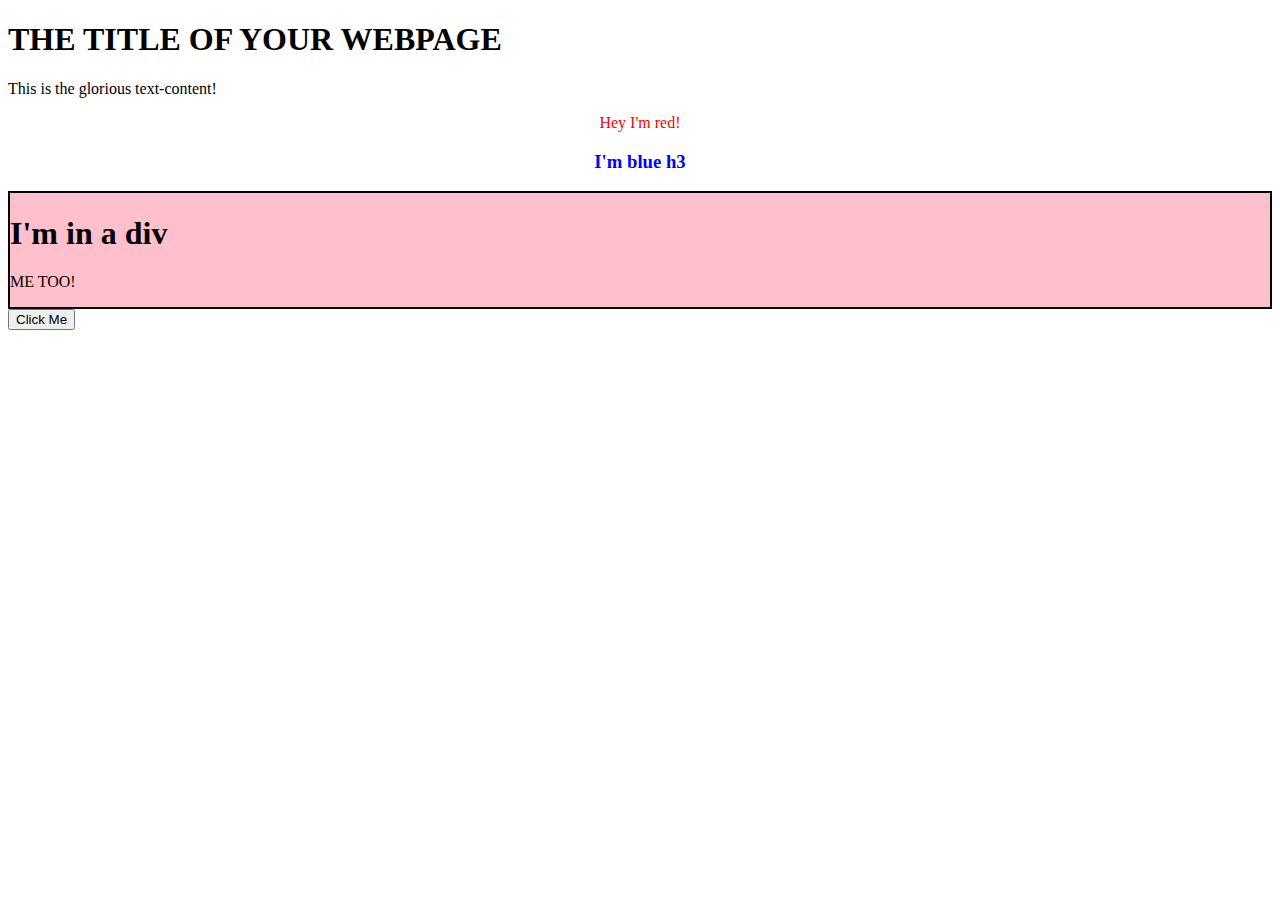
<file: domManipulation/index.html>
<!DOCTYPE html>
<html lang="en">
<head>
    <meta charset="UTF-8">
    <meta name="viewport" content="width=device-width, initial-scale=1.0">
    <script src="./script.js" defer></script>
    <title>Document Object Model</title>
</head>
<body>
    <h1>THE TITLE OF YOUR WEBPAGE</h1>
    <div id="container"></div>
    <button id="btn">Click Me</button>  

</body>
</html>
</file>
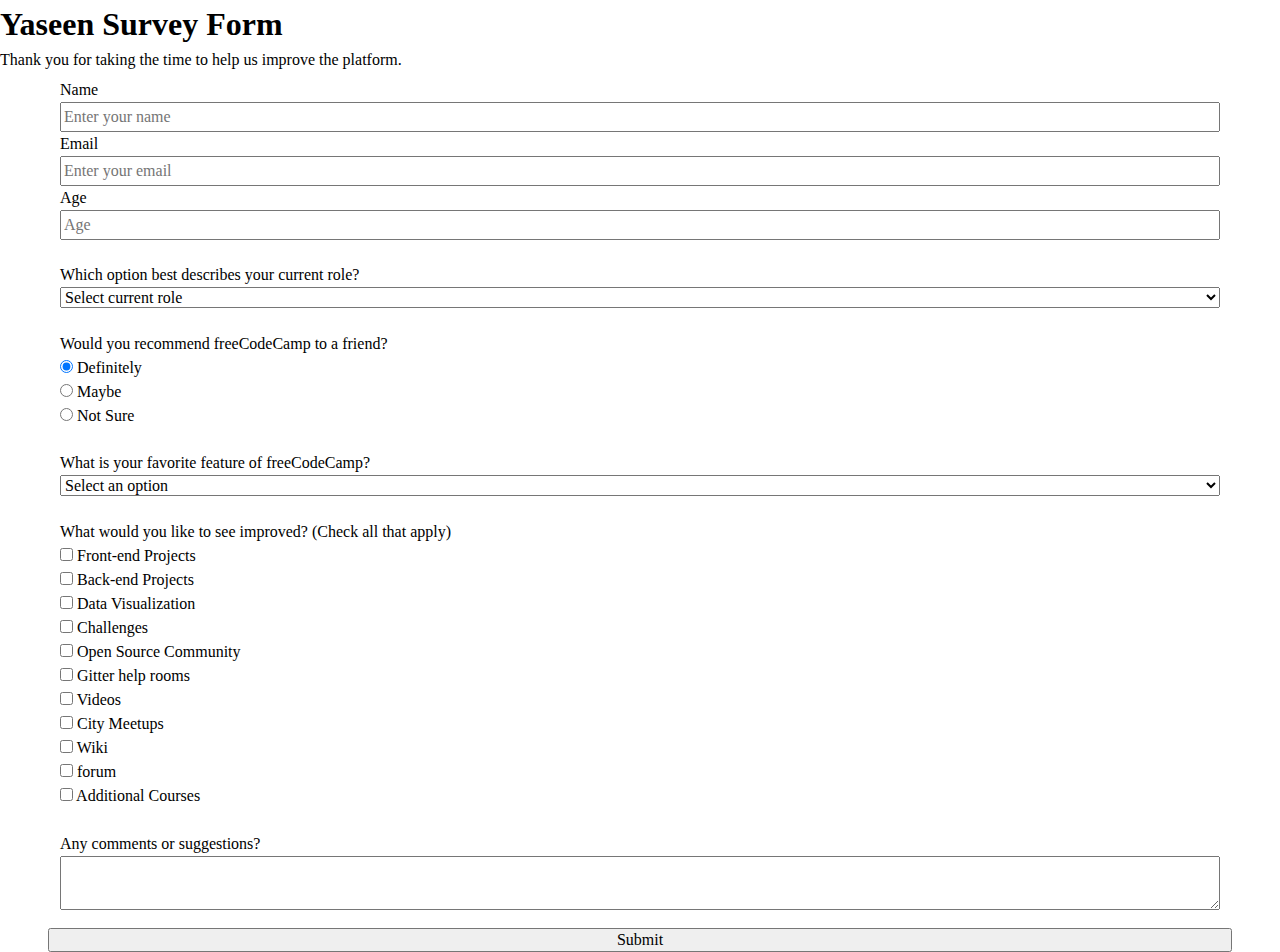
<file: fccCertiProj/index.html>
<!DOCTYPE html>
<html lang="en">
<head>
    <meta charset="UTF-8">
    <meta name="viewport" content="width=device-width, initial-scale=1.0">
    <title>Form</title>
    <link rel="stylesheet" href="styles.css">
</head>
<body>
    <header>
        <h1 id="title">Yaseen Survey Form</h1>
        <p id="description">Thank you for taking the time to help us improve the platform.</p>
    </header>
    <main>
        <div id="container">
            <form action="" method="post" id="survey-form">
                <fieldset>
                    <label id="name-label" for="name">Name</label>
                    <input placeholder="Enter your name" type="text" name="name" id="name" required>
                    <label for="email" id="email-label">Email</label>
                    <input placeholder="Enter your email" type="email" name="email" id="email" required>
                    <label for="age" id="number-label">Age</label>
                    <input placeholder="Age" type="number" name="age" id="number" min="13" max="120">
                </fieldset>
                <fieldset>
                    <label for="dropdown">Which option best describes your current role?</label>
                    <select name="role-type" id="dropdown">
                        <option value="">Select current role</option>
                        <option value="1">Student</option>
                        <option value="2">Full Time Job</option>
                        <option value="3">Full Time Learner</option>
                        <option value="4">Prefer not to say</option>
                        <option value="5">Other</option>
                    </select>
                </fieldset>
                <fieldset>
                    <label for="referrel">Would you recommend freeCodeCamp to a friend?</label>
                <label for="definitely">
                    <input type="radio" name="referrel" id="definitely" checked value="definitely"> Definitely
                </label>
                <label for="maybe">
                    <input type="radio" name="referrel" id="maybe" value="maybe"> Maybe
                </label>
                <label for="not-sure">
                    <input type="radio" name="referrel" id="not-sure" value="not-sure"> Not Sure
                </label>
                </fieldset>
                <fieldset>
                    <label for="dropdown">What is your favorite feature of freeCodeCamp?</label>
                    <select name="feature" id="dropdown">
                        <option value="">Select an option</option>
                        <option value="1">Challenges</option>
                        <option value="2">Projects</option>
                        <option value="3">Community</option>
                        <option value="4">Open Source</option>
                    </select>
                </fieldset>
                <fieldset>
                    <label for="improve">What would you like to see improved? (Check all that apply)</label>
                    <label for="front-end"><input type="checkbox" name="improve" value="front-end" id="front-end"> Front-end Projects</label>
                    <label for="back-end"><input type="checkbox" value="back-end" name="improve" id="back-end"> Back-end Projects</label>
                    <label for="data-visual"><input value="data-visual" type="checkbox" name="improve" id="data-visual"> Data Visualization</label>
                    <label for="challenge"><input type="checkbox" name="improve" id="challenge" value="challenge"> Challenges</label>
                    <label for="open-source">
                        <input type="checkbox" name="improve" id="open-source" value="open-source"> Open Source Community
                    </label>
                    <label for="gitter">
                        <input type="checkbox" name="improve" value="gitter" id="gitter"> Gitter help rooms
                    </label>
                    <label for="vid">
                        <input type="checkbox" value="vid" name="improve" id="vid"> Videos
                    </label>
                    <label for="city-meetups">
                        <input type="checkbox" name="improve" id="city-meetups" value="city-meetups"> City Meetups
                    </label>
                    <label for="wiki">
                        <input type="checkbox" name="improve" value="wiki" id="wiki"> Wiki
                    </label>
                    <label for="forum">
                        <input value="forum" type="checkbox" name="improve" id="forum"> forum
                    </label>
                    <label for="additional">
                        <input value="additional-courses" type="checkbox" name="improve" id="additional"> Additional Courses</label>
                </fieldset>
                <fieldset>
                    <label for="comment">Any comments or suggestions?</label>
                    <textarea placeholder="Enter your comment here..." id="comments">
                    </textarea>
                </fieldset>
                <input type="submit" value="Submit" id="submit">
            </form>
        </div>
    </main>
    <footer>

    </footer>
</body>
</html>
</file>
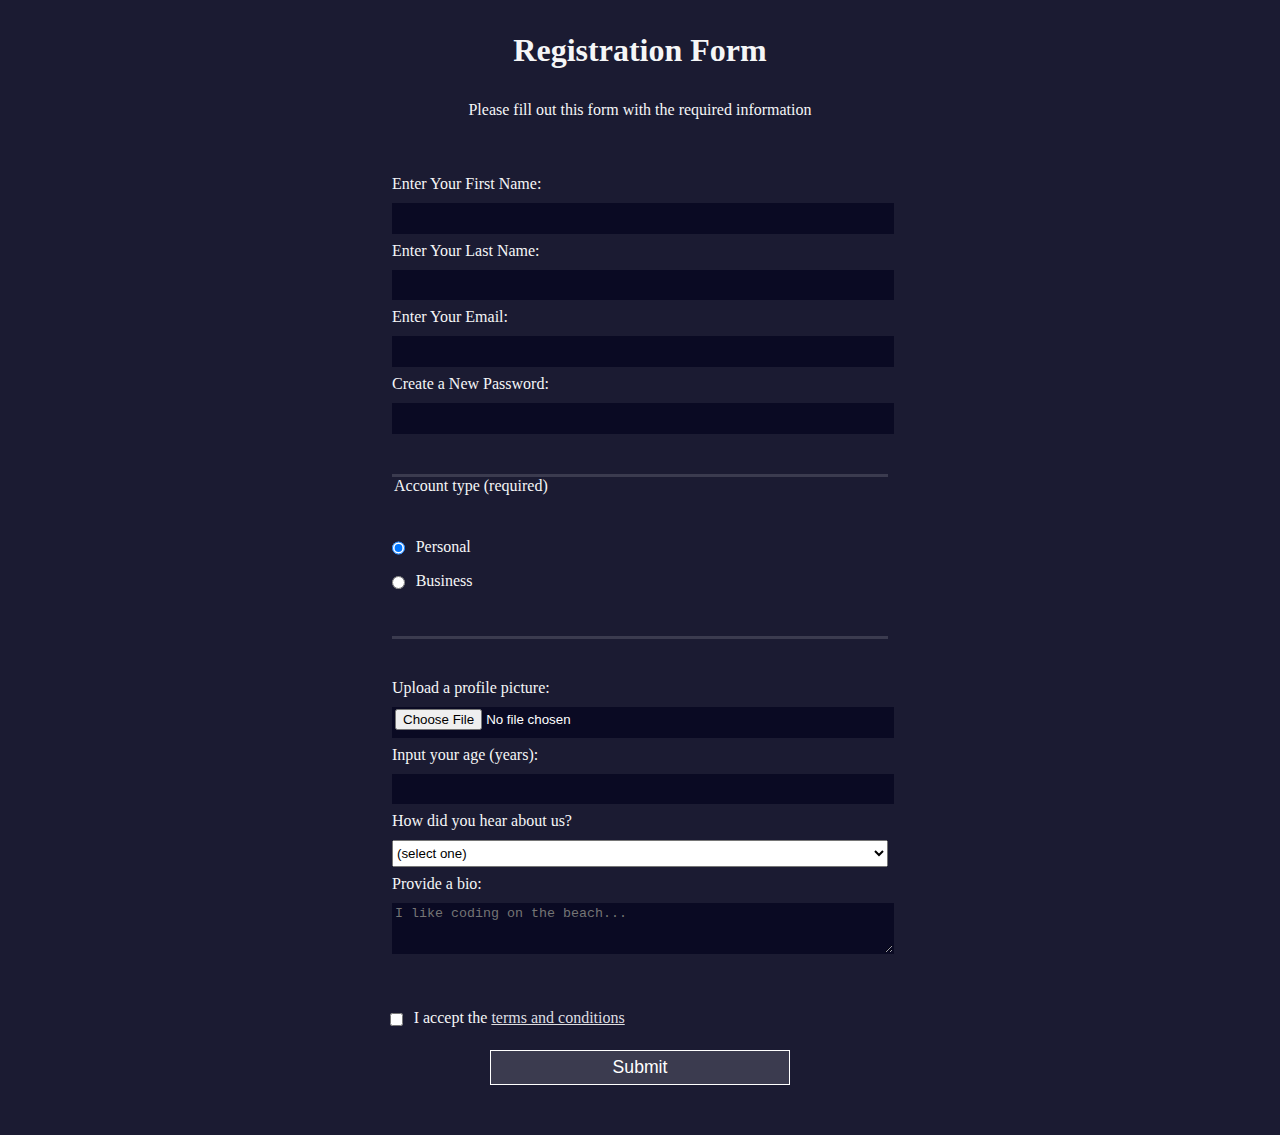
<file: fccFmP/index.html>
<!DOCTYPE html>
<html lang="en">
  <head>
    <meta charset="UTF-8">
    <title>Registration Form</title>
    <link rel="stylesheet" href="styles.css" />
  </head>
  <body>
    <h1>Registration Form</h1>
    <p>Please fill out this form with the required information</p>
    <form method="post" action='https://register-demo.freecodecamp.org'>
      <fieldset>
        <label for="first-name">Enter Your First Name: <input id="first-name" name="first-name" type="text" required /></label>
        <label for="last-name">Enter Your Last Name: <input id="last-name" name="last-name" type="text" required /></label>
        <label for="email">Enter Your Email: <input id="email" name="email" type="email" required /></label>
        <label for="new-password">Create a New Password: <input id="new-password" name="new-password" type="password" pattern="[a-z0-5]{8,}" required /></label>
      </fieldset>
      <fieldset>
        <legend>Account type (required)</legend>
        <label for="personal-account"><input id="personal-account" type="radio" name="account-type" class="inline" checked /> Personal</label>
        <label for="business-account"><input id="business-account" type="radio" name="account-type" class="inline" /> Business</label>
      </fieldset>
      <fieldset>
        <label for="profile-picture">Upload a profile picture: <input id="profile-picture" type="file" name="file" /></label>
        <label for="age">Input your age (years): <input id="age" type="number" name="age" min="13" max="120" /></label>
        <label for="referrer">How did you hear about us?
          <select id="referrer" name="referrer">
            <option value="">(select one)</option>
            <option value="1">freeCodeCamp News</option>
            <option value="2">freeCodeCamp YouTube Channel</option>
            <option value="3">freeCodeCamp Forum</option>
            <option value="4">Other</option>
          </select>
        </label>
        <label for="bio">Provide a bio:
          <textarea id="bio" name="bio" rows="3" cols="30" placeholder="I like coding on the beach..."></textarea>
        </label>
      </fieldset>
      <label for="terms-and-conditions">
        <input class="inline" id="terms-and-conditions" type="checkbox" required name="terms-and-conditions" /> I accept the <a href="https://www.freecodecamp.org/news/terms-of-service/">terms and conditions</a>
      </label>
      <input type="submit" value="Submit" />
    </form>
  </body>
</html>
</file>
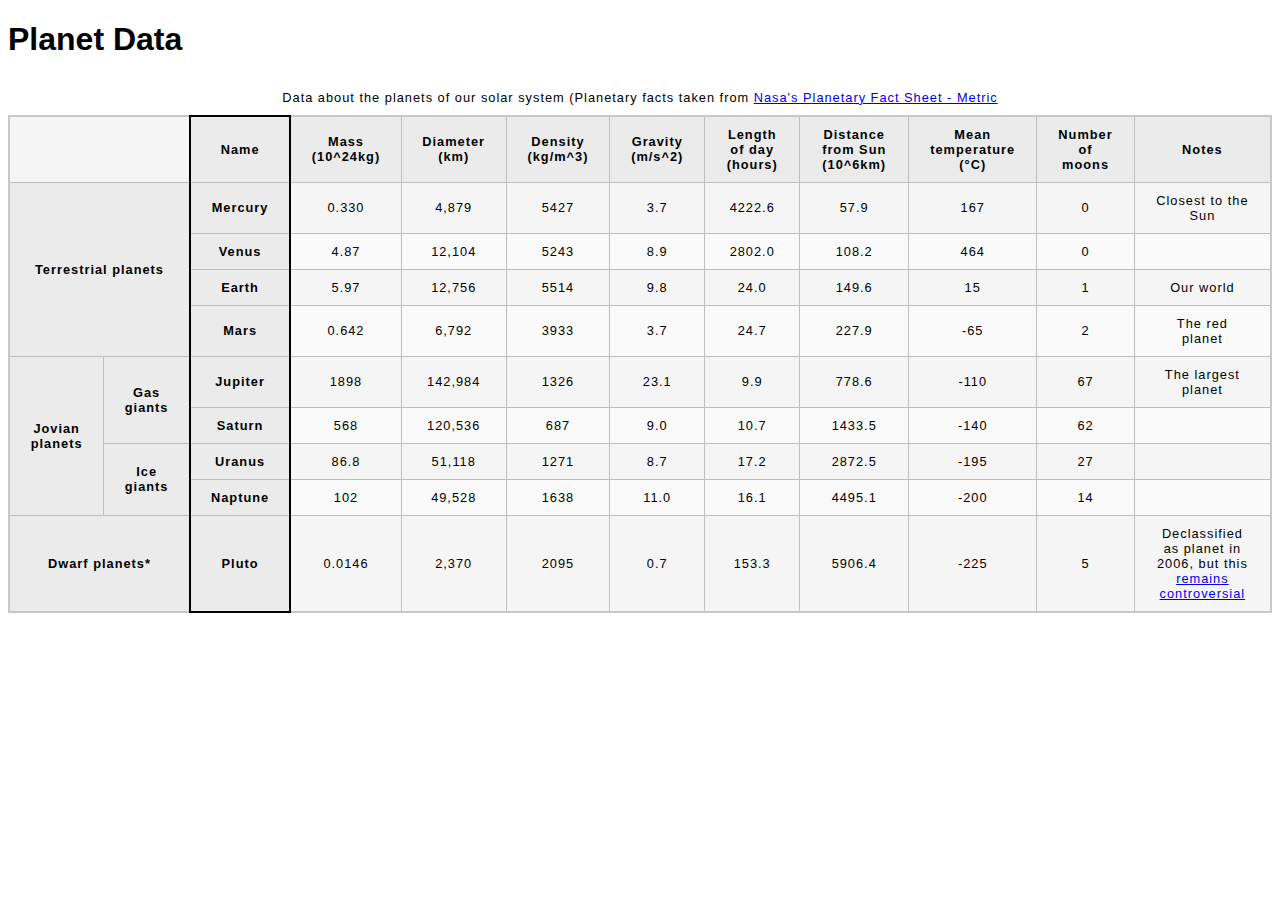
<file: planetDataTable/index.html>
<!DOCTYPE html>
<html lang="en">
<head>
    <meta charset="UTF-8">
    <meta name="viewport" content="width=device-width, initial-scale=1.0">
    <link rel="stylesheet" href="./style.css">
    <title>Table</title>
</head>
<body>
    <header></header>
    <main>
        <h1>Planet Data</h1>
        <table>
            <caption>
                Data about the planets of our solar system (Planetary facts taken from <a href="http://nssdc.gsfc.nasa.gov/planetary/factsheet">Nasa's Planetary Fact Sheet - Metric</a>
            </caption>
            <colgroup>
                <col span="2">
                <col style="border: 2px solid black">
                <col span="9">
            </colgroup>
            <thead>
                <tr>
                    <td colspan="2" scope="col">&nbsp;</td>
                    <th scope="col">Name</th>
                    <th scope="col">Mass (10^24kg)</th>
                    <th scope="col">Diameter (km)</th>
                    <th scope="col">Density (kg/m^3)</th>
                    <th scope="col">Gravity (m/s^2)</th>
                    <th scope="col">Length of day (hours)</th>
                    <th scope="col">Distance from Sun (10^6km)</th>
                    <th scope="col">Mean temperature (°C)</th>
                    <th scope="col">Number of moons</th>
                    <th scope="col">Notes</th>
                </tr>
            </thead>
            <tbody>
                <tr>
                    <th rowspan="4" colspan="2" scope="rowgroup">Terrestrial planets</th>
                    <th scope="row">Mercury</th>
                    <td>0.330</td>
                    <td>4,879</td>
                    <td>5427</td>
                    <td>3.7</td>
                    <td>4222.6</td>
                    <td>57.9</td>
                    <td>167</td>
                    <td>0</td>
                    <td>Closest to the Sun</td>
                </tr>
                <tr>
                    <th scope="row">Venus</th>
                    <td>4.87</td>
                    <td>12,104</td>
                    <td>5243</td>
                    <td>8.9</td>
                    <td>2802.0</td>
                    <td>108.2</td>
                    <td>464</td>
                    <td>0</td>
                    <td>&nbsp;</td>
                </tr>
                <tr>
                    <th scope="row">Earth</th>
                    <td>5.97</td>
                    <td>12,756</td>
                    <td>5514</td>
                    <td>9.8</td>
                    <td>24.0</td>
                    <td>149.6</td>
                    <td>15</td>
                    <td>1</td>
                    <td>Our world</td>
                </tr>
                <tr>
                    <th scope="row">Mars</th>
                    <td>0.642</td>
                    <td>6,792</td>
                    <td>3933</td>
                    <td>3.7</td>
                    <td>24.7</td>
                    <td>227.9</td>
                    <td>-65</td>
                    <td>2</td>
                    <td>The red planet</td>
                </tr>
                <tr>
                    <th rowspan="4" scope="rowgroup">Jovian planets</th>
                    <th rowspan="2" scope="rowgroup">Gas giants</th>
                    <th scope="row">Jupiter</th>
                    <td>1898</td>
                    <td>142,984</td>
                    <td>1326</td>
                    <td>23.1</td>
                    <td>9.9</td>
                    <td>778.6</td>
                    <td>-110</td>
                    <td>67</td>
                    <td>The largest planet</td>
                </tr>
                <tr>
                    <th scope="row">Saturn</th>
                    <td>568</td>
                    <td>120,536</td>
                    <td>687</td>
                    <td>9.0</td>
                    <td>10.7</td>
                    <td>1433.5</td>
                    <td>-140</td>
                    <td>62</td>
                    <td>&nbsp;</td>
                </tr>
                <tr>
                    <th rowspan="2" scope="rowgroup">Ice giants</th>
                    <th>Uranus</th>
                    <td>86.8</td>
                    <td>51,118</td>
                    <td>1271</td>
                    <td>8.7</td>
                    <td>17.2</td>
                    <td>2872.5</td>
                    <td>-195</td>
                    <td>27</td>
                    <td>&nbsp;</td>
                </tr>
                <tr>
                    <th scope="row">Naptune</th>
                    <td>102</td>
                    <td>49,528</td>
                    <td>1638</td>
                    <td>11.0</td>
                    <td>16.1</td>
                    <td>4495.1</td>
                    <td>-200</td>
                    <td>14</td>
                    <td>&nbsp;</td>
                </tr>
                <tr>
                    <th colspan="2" scope="row">Dwarf planets*</th>
                    <th scope="row">Pluto</th>
                    <td>0.0146</td>
                    <td>2,370</td>
                    <td>2095</td>
                    <td>0.7</td>
                    <td>153.3</td>
                    <td>5906.4</td>
                    <td>-225</td>
                    <td>5</td>
                    <td>Declassified as planet in 2006, but this <a href="http://www.usatoday.com/story/tech/2014/10/02/pluto-planet-solar-system/16578959/">remains controversial</a></td>
                </tr>
            </tbody>
            <tfoot></tfoot>
        </table>
    </main>
    <footer></footer>
</body>
</html>
</file>
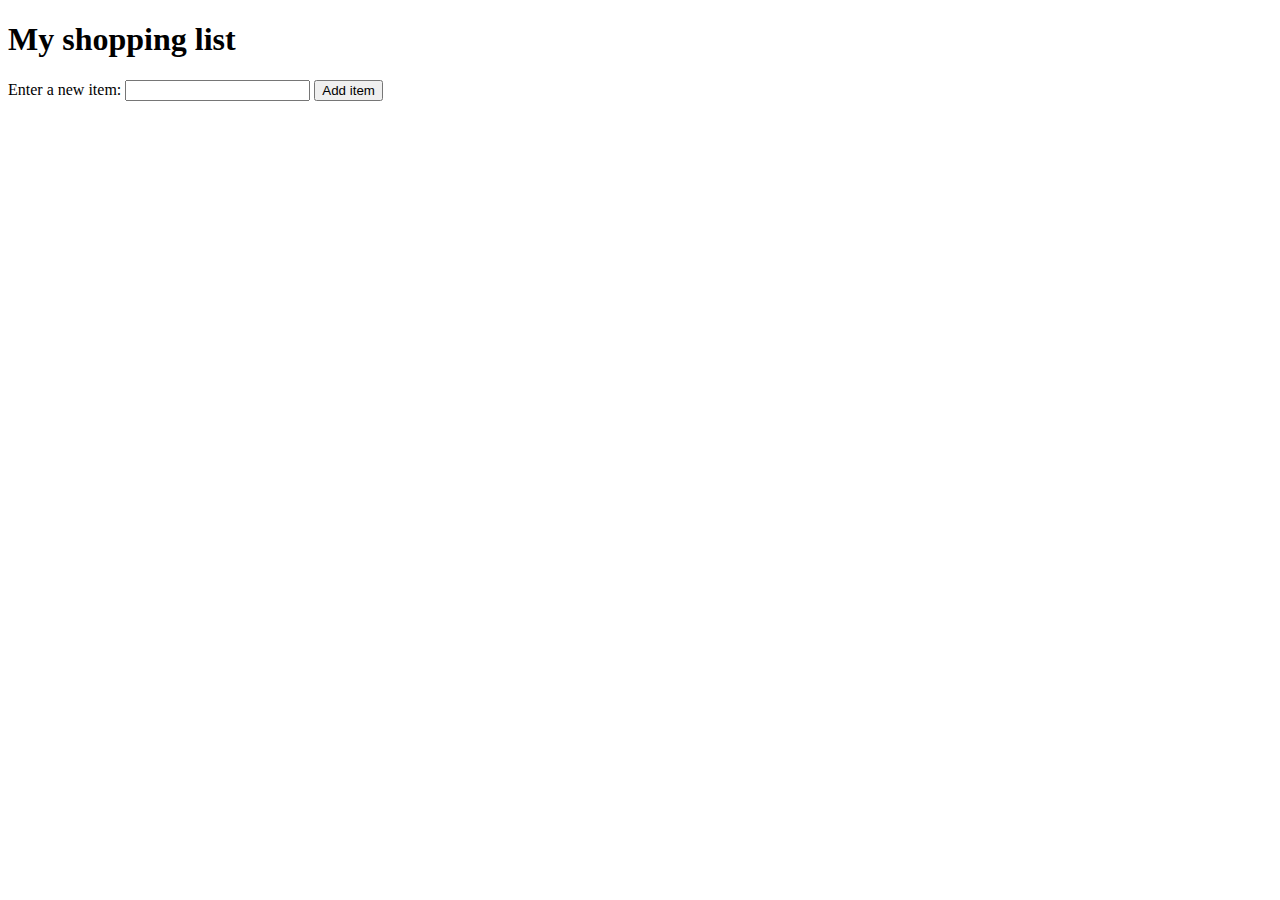
<file: shoppingList/index.html>
<!DOCTYPE html>
<html lang="en-US">
  <head>
    <meta charset="utf-8">
    <meta name="viewport" content="width=device-width, initial-scale=1.0">
    <title>Shopping list example</title>
    <style>
      li {
        margin-bottom: 10px;
      }

      li button {
        font-size: 12px;
        margin-left: 20px;
        color: #666;
      }
    </style>
  </head>
  <body>

    <main>
      <h1>My shopping list</h1>

      <div>
        <label for="item">Enter a new item:</label>
        <input type="text" name="item" id="item">
        <button>Add item</button>
      </div>
      <pre id="log"></pre>
      <ul>

      </ul>
    </main>
    <script>
      const UL = document.querySelector("ul");
      const inputElement = document.querySelector("#item");
      const button = document.querySelector("button");
      const logElement = document.querySelector("#log");

      // inputElement.addEventListener("keyup", () => {
      //   logElement.innerText = `Item: ${inputElement.value}`;
      // });

      button.addEventListener("click", () => {
        let itemName = inputElement.value;
        inputElement.value = '';
        inputElement.focus();

        const listItem = document.createElement("li");
        listItem.classList.add("list-item");

        const listText = document.createElement("span");
        listText.classList.add("item-container");

        const delButton = document.createElement("button");
        delButton.setAttribute("id", "delete");
        delButton.addEventListener("click", () => {
          listItem.remove();
        });

        listText.textContent = itemName;
        delButton.textContent = 'Delete';
        if (listText.textContent.length > 0) {
          listItem.appendChild(listText);
          listItem.appendChild(delButton);
          UL.appendChild(listItem);
        } else {
          alert("Please enter a value before adding to the list!!!");
        }
      });

    </script>
  </body>
</html>
</file>
<file: fccCertiProj/styles.css>
/* 1. Use a more-intuitive box-sizing model */
*, *::before, *::after {
    box-sizing: border-box;
}
  
  /* 2. Remove default margin */
* {
    margin: 0;
}
  
body {
    /* 3. Add accessible line-height */
    line-height: 1.5;
    /* 4. Improve text rendering */
    -webkit-font-smoothing: antialiased;
}
  
  /* 5. Improve media defaults */
img, picture, video, canvas, svg {
    display: block;
    max-width: 100%;
}
  
  /* 6. Inherit fonts for form controls */
input, button, textarea, select {
    font: inherit;
}
  
  /* 7. Avoid text overflows */
p, h1, h2, h3, h4, h5, h6 {
    overflow-wrap: break-word;
}
  
  /* 8. Improve line wrapping */
p {
    text-wrap: pretty;
}
h1, h2, h3, h4, h5, h6 {
    text-wrap: balance;
}
  
  /*
    9. Create a root stacking context
  */
#root, #__next {
    isolation: isolate;
}

form {
    margin: auto 48px;
    display: flex;
    flex-direction: column;
    gap: 8px;
}

fieldset {
    display: flex;
    flex-direction: column;
    border: none;
}
</file>
<file: fccFmP/styles.css>
body {
    width: 100%;
    height: 100vh;
    margin: 0;
    background-color: #1b1b32;
    color: #f5f6f7;
    font-family: Tahoma;
    font-size: 16px;
  }
  
  h1, p {
    margin: 1em auto;
    text-align: center;
  }
  
  form {
    width: 60vw;
    max-width: 500px;
    min-width: 300px;
    margin: 0 auto;
    padding-bottom: 2em;
  }
  
  fieldset {
    border: none;
    padding: 2rem 0;
    border-bottom: 3px solid #3b3b4f;
  }
  
  fieldset:last-of-type {
    border-bottom: none;
  }
  
  label {
    display: block;
    margin: 0.5rem 0;
  }
  
  input,
  textarea,
  select {
    margin: 10px 0 0 0;
    width: 100%;
    min-height: 2em;
  }
  
  input, textarea {
    background-color: #0a0a23;
    border: 1px solid #0a0a23;
    color: #ffffff;
  }
  
  .inline {
    width: unset;
    margin: 0 0.5em 0 0;
    vertical-align: middle;
  }
  
  input[type="submit"] {
    display: block;
    width: 60%;
    margin: 1em auto;
    height: 2em;
    font-size: 1.1rem;
    background-color: #3b3b4f;
    border-color: white;
    min-width: 300px;
  }
  
  input[type="file"] {
    padding: 1px 2px;
  }
  
  .inline{
    display: inline; 
  }
  
a {
    color: #dfdfe2;
}
</file>
<file: planetDataTable/style.css>
html {
    font-family: sans-serif;
}

table {
    border-collapse: collapse;
    border: 2px solid rgb(200,200,200);
    letter-spacing: 1px;
    font-size: 0.8rem;
}

td, th {
    border: 1px solid rgb(190,190,190);
    padding: 10px 20px;
}

th {
    background-color: rgb(235,235,235);
}

td {
    text-align: center;
}

tr:nth-child(even) td {
    background-color: rgb(250,250,250);
}

tr:nth-child(odd) td {
    background-color: rgb(245,245,245);
}

caption {
    padding: 10px;
}
</file>
